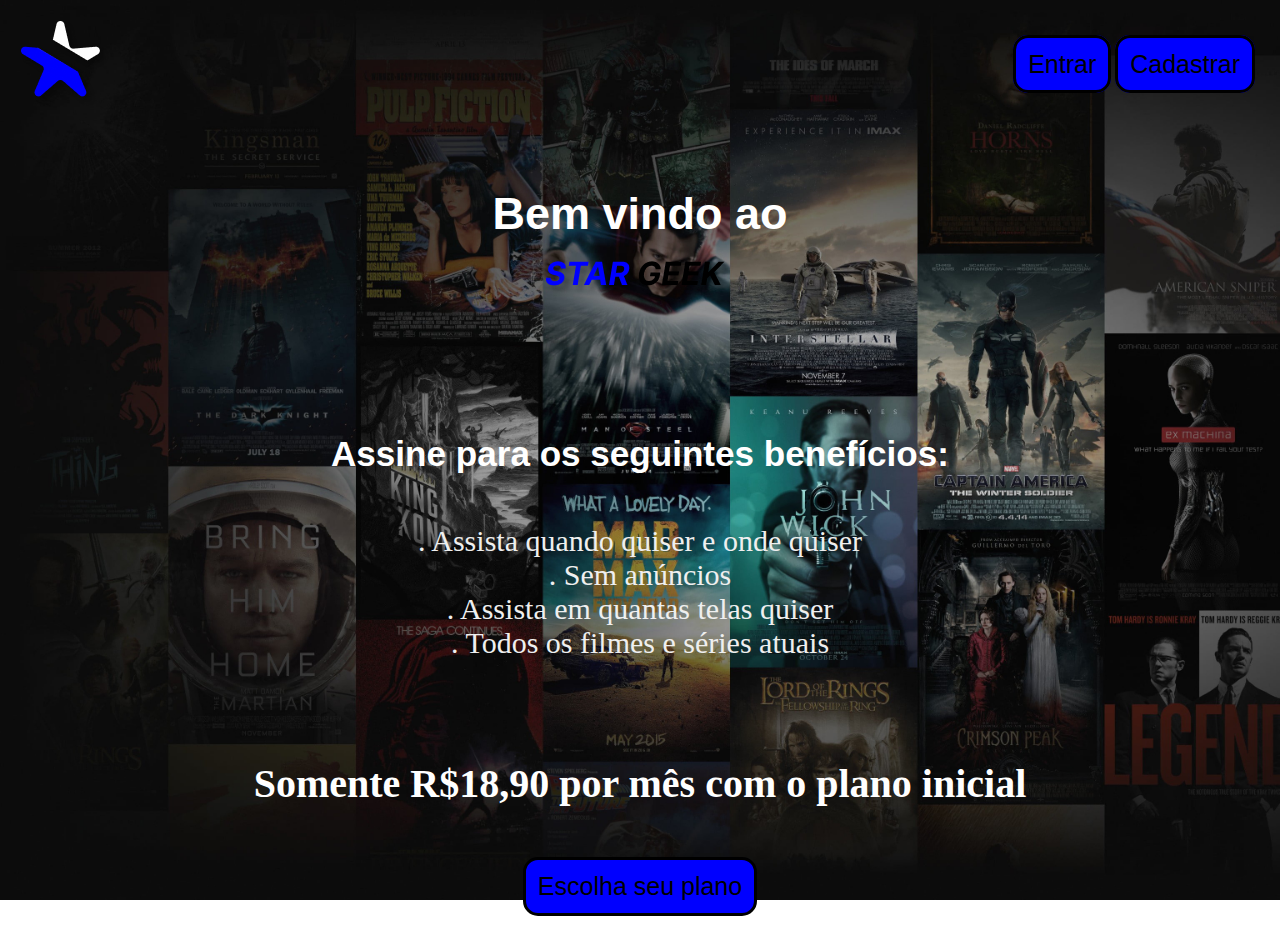
<file: index.html>
<!DOCTYPE html>
<html lang="en">

<head>
    <meta charset="UTF-8">
    <meta http-equiv="X-UA-Compatible" content="IE=edge">
    <meta name="viewport" content="width=device-width, initial-scale=1.0">
    <title>Página inicial</title>
    <link rel="stylesheet" href="css/index.css">
    <link rel="icon" href="img/logo2.png">
</head>

<body>
    <header>
        <img src="img/logo2.png" class="logo">
        <div class="botoes">
            <a href="login.html" class="botao1">Entrar</a>
            <a href="cadastro.html" class="botao2">Cadastrar</a>
        </div>
    </header>

    <main>
        <div>
            <h2>Bem vindo ao</h2>
            <img src="img/STAR GEEK-1.png">
        </div>

        <div>
            <h3>Assine para os seguintes benefícios:</h3>
            <ul>
                <li>. Assista quando quiser e onde quiser</li>
                <li>. Sem anúncios</li>
                <li>. Assista em quantas telas quiser</li>
                <li>. Todos os filmes e séries atuais</li>
            </ul>
        </div>

        <div>
            <h1 class="text1">Somente R$18,90 por mês com o plano inicial</h1>
        </div>

        <a href="planos.html" class="botao3">Escolha seu plano</a>
    </main>
</body>

</html>
</file>
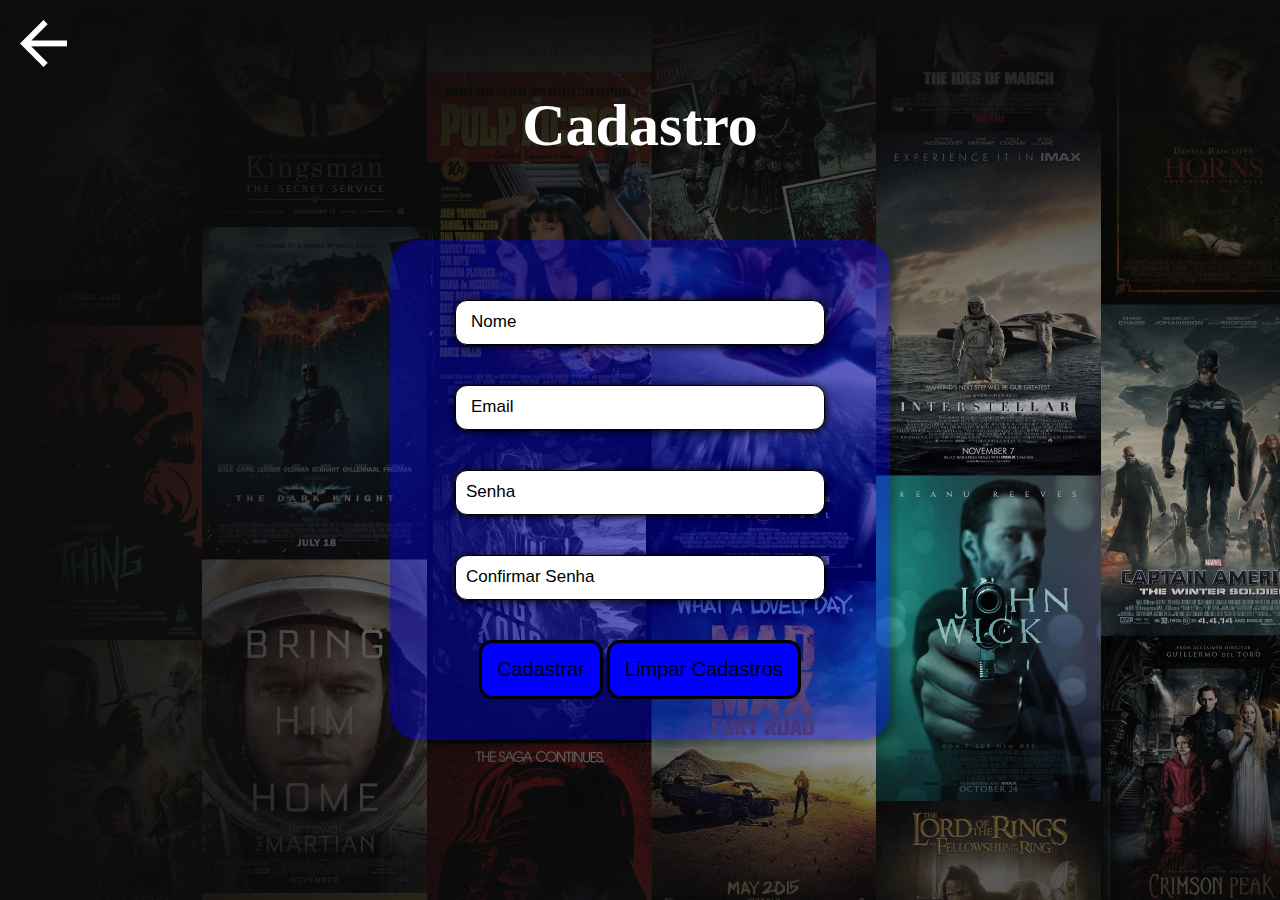
<file: cadastro.html>
<!DOCTYPE html>
<html lang="en">

<head>
    <meta charset="UTF-8">
    <meta http-equiv="X-UA-Compatible" content="IE=edge">
    <meta name="viewport" content="width=device-width, initial-scale=1.0">
    <title>Cadastro</title>
    <link rel="stylesheet" href="css/cadastro.css">
    <link rel="icon" href="img/logo2.png">
    <script defer src="cadastro.js"></script>
</head>

<body>
    <a href="index.html" class="seta"><img src="img/seta2.png"></a>
    <div class="center">
        <h1>Cadastro</h1>
    </div>
    <div class="login-box">
        <input type="text" placeholder="Nome" class="nome" id="name">
        <input type="text" placeholder="Email" class="email" id="user">
        <input type="password" placeholder="Senha" class="senha" id="password">
        <input type="password" placeholder="Confirmar Senha" class="confirmarsenha" id="confirmpassword">
        <div>
            <button onclick="botaoCadastro()" class="botao2">Cadastrar</button>
            <button onclick="botaoLimparCadastros()" class="botao2">Limpar Cadastros</button>
        </div>
    </div>
</body>

</html>
</file>
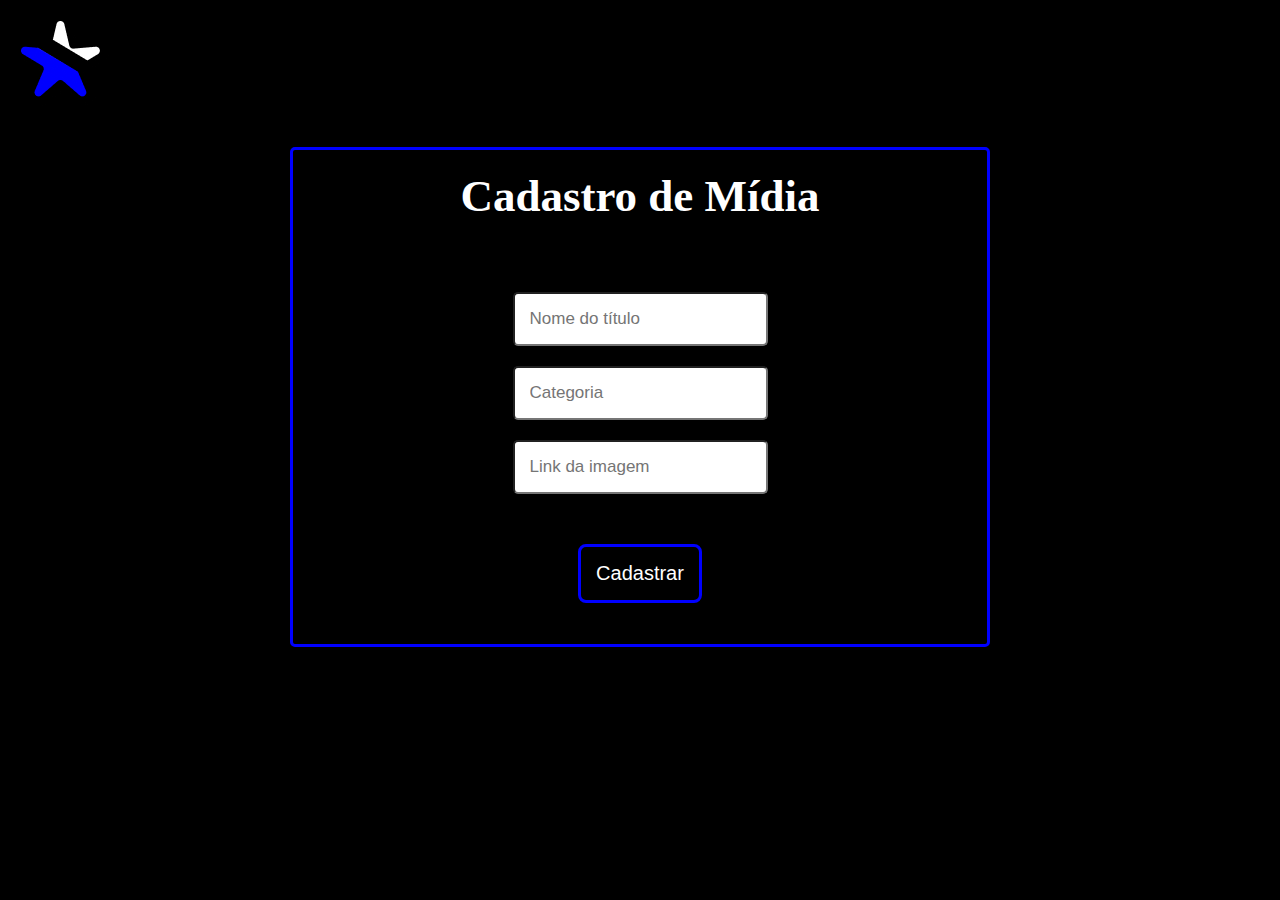
<file: cadastromidia.html>
<!DOCTYPE html>
<html lang="en">

<head>
    <meta charset="UTF-8">
    <meta http-equiv="X-UA-Compatible" content="IE=edge">
    <meta name="viewport" content="width=device-width, initial-scale=1.0">
    <title>Cadastro de Mídia</title>
    <link rel="stylesheet" href="css/cadastromidia.css">
    <script defer src="cadastromidia.js"></script>
    <link rel="icon" href="img/logo2.png">
</head>

    <body>
        <div class="main">
            <div class="logo">
                <a href="index.html">
                    <img src="img/logo2.png" alt="">
                </a>
            </div>

            <div class="login">

                <h1 class="title">Cadastro de Mídia</h1>

                <div>
                    <input class="input" type="text" id="titulo" placeholder="Nome do título">
                </div>
                <div>
                    <input class="input" type="text" id="categoria" placeholder="Categoria">
                </div>
                <div>
                    <input class="input" type="text" id="link" placeholder="Link da imagem">
                </div>
                <div class="botoes">
                    <button onclick="botaoInserirMidia()" class="botao">Cadastrar</button>
                </div>
            </div>
        </div>
    </body>

</html>
</file>
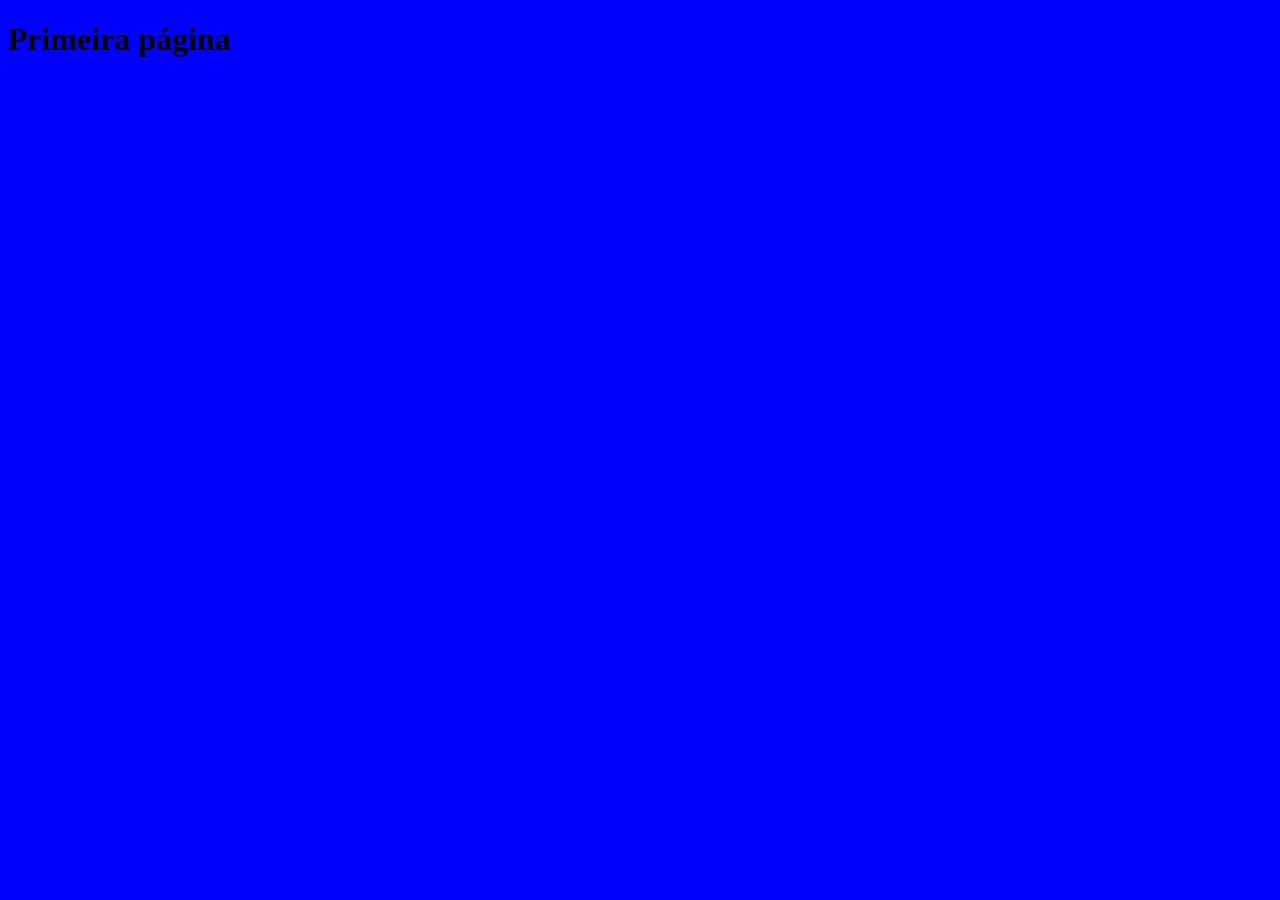
<file: index2.html>
<!DOCTYPE html>
<html lang="en">
<head>
    <meta charset="UTF-8">
    <meta name="viewport" content="width=device-width, initial-scale=1.0">
    <title>Document</title>
    <link rel="stylesheet" href="index2.css">
</head>
<body>
    <h1>Primeira página</h1>
</body>
</html>
</file>
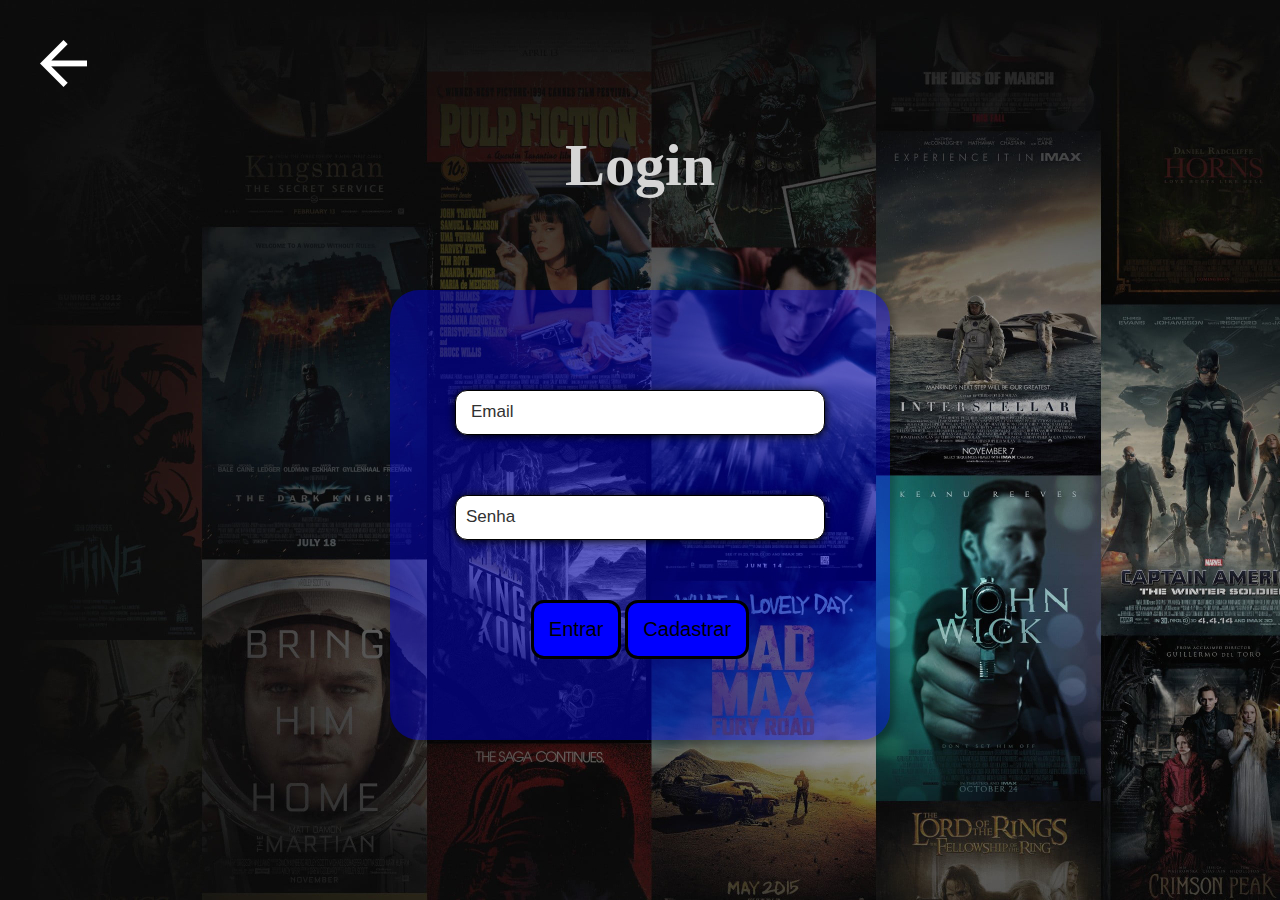
<file: login.html>
<!DOCTYPE html>
<html lang="en">

<head>
    <meta charset="UTF-8">
    <meta http-equiv="X-UA-Compatible" content="IE=edge">
    <meta name="viewport" content="width=device-width, initial-scale=1.0">
    <title>Login</title>
    <link rel="stylesheet" href="css/login.css">
    <link rel="icon" href="img/logo2.png">
    <script defer src="login.js"></script>
</head>

<body>
    <a href="index.html" class="seta"><img src="img/seta2.png" class="seta"></a>
    <div class="center">
    <h1>Login</h1>
    </div>
    <div class="login-box">
        <input type="text" placeholder="Email" class="email" id="login">
        <input type="password" placeholder="Senha" class="senha" id="senha">
        <div class="botoes">
            <button onclick="botaoEntrar()" class="botao1">Entrar</button>
            <button onclick="botaoCadastrar()" class="botao2">Cadastrar</button>
        </div>
    </div>
</body>

</html>
</file>
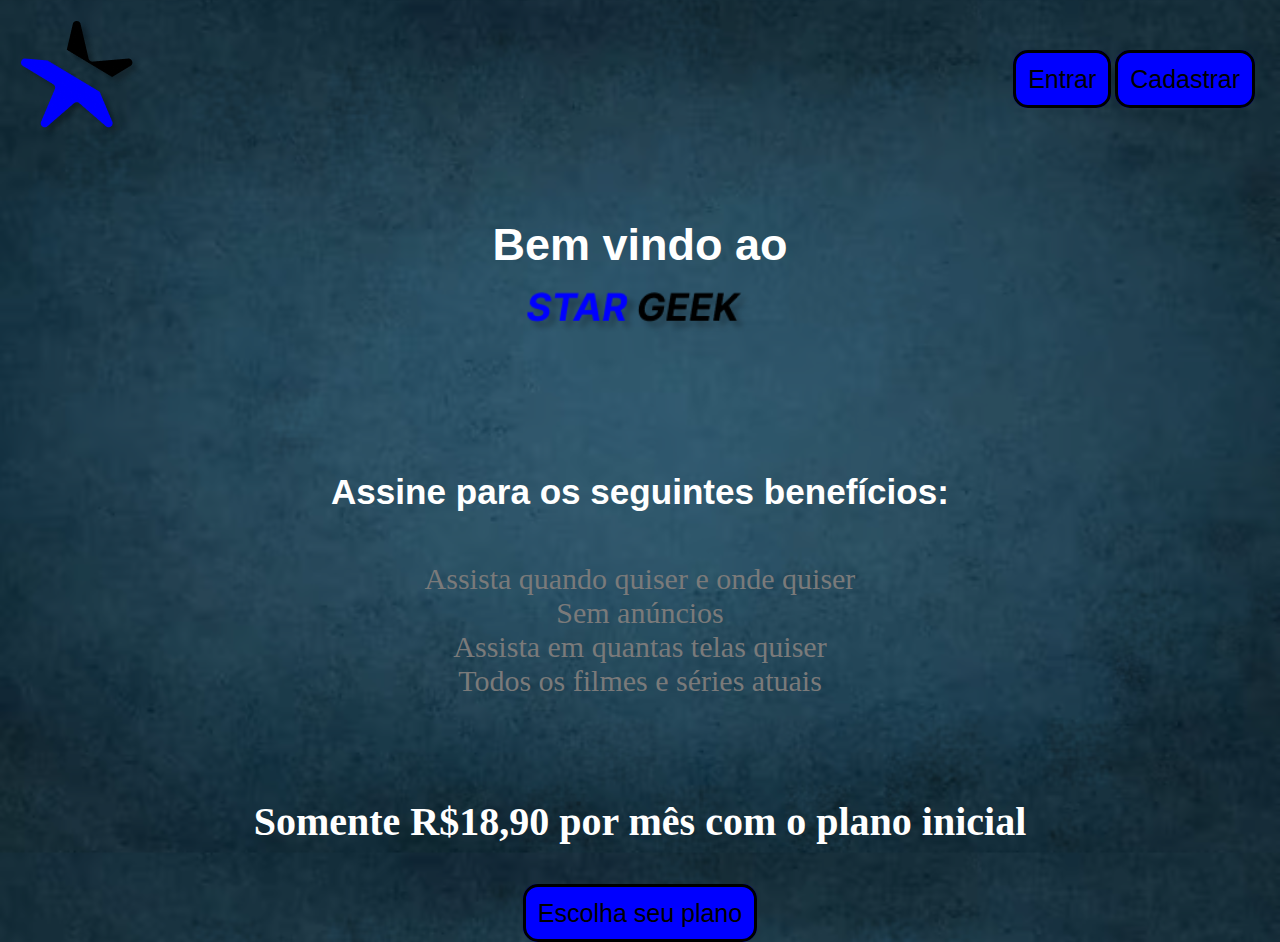
<file: paginainicial.html>
<!DOCTYPE html>
<html lang="en">

<head>
    <meta charset="UTF-8">
    <meta http-equiv="X-UA-Compatible" content="IE=edge">
    <meta name="viewport" content="width=device-width, initial-scale=1.0">
    <title>Document</title>
    <link rel="stylesheet" href="/css/paginainicial.css">
    <link rel="icon" href="/img/logo.png">
</head>

<body>
    <header>
        <img src="/img/Subtract-1.png" class="logo">
        <div class="botoes">
            <a href="login.html" class="botao1">Entrar</a>
            <a href="cadastro.html" class="botao2">Cadastrar</a>
        </div>
    </header>

    <main>
        <div>
            <h2>Bem vindo ao</h2>
            <img src="/img/STAR GEEK-1.png">
        </div>

        <div>
            <h3>Assine para os seguintes benefícios:</h3>
            <ul>
                <li>Assista quando quiser e onde quiser</li>
                <li>Sem anúncios</li>
                <li>Assista em quantas telas quiser</li>
                <li>Todos os filmes e séries atuais</li>
            </ul>
        </div>

        <div>
            <h1 class="text1">Somente R$18,90 por mês com o plano inicial</h1>
        </div>

        <a href="planos.html" class="botao3">Escolha seu plano</a>
    </main>
</body>

</html>
</file>
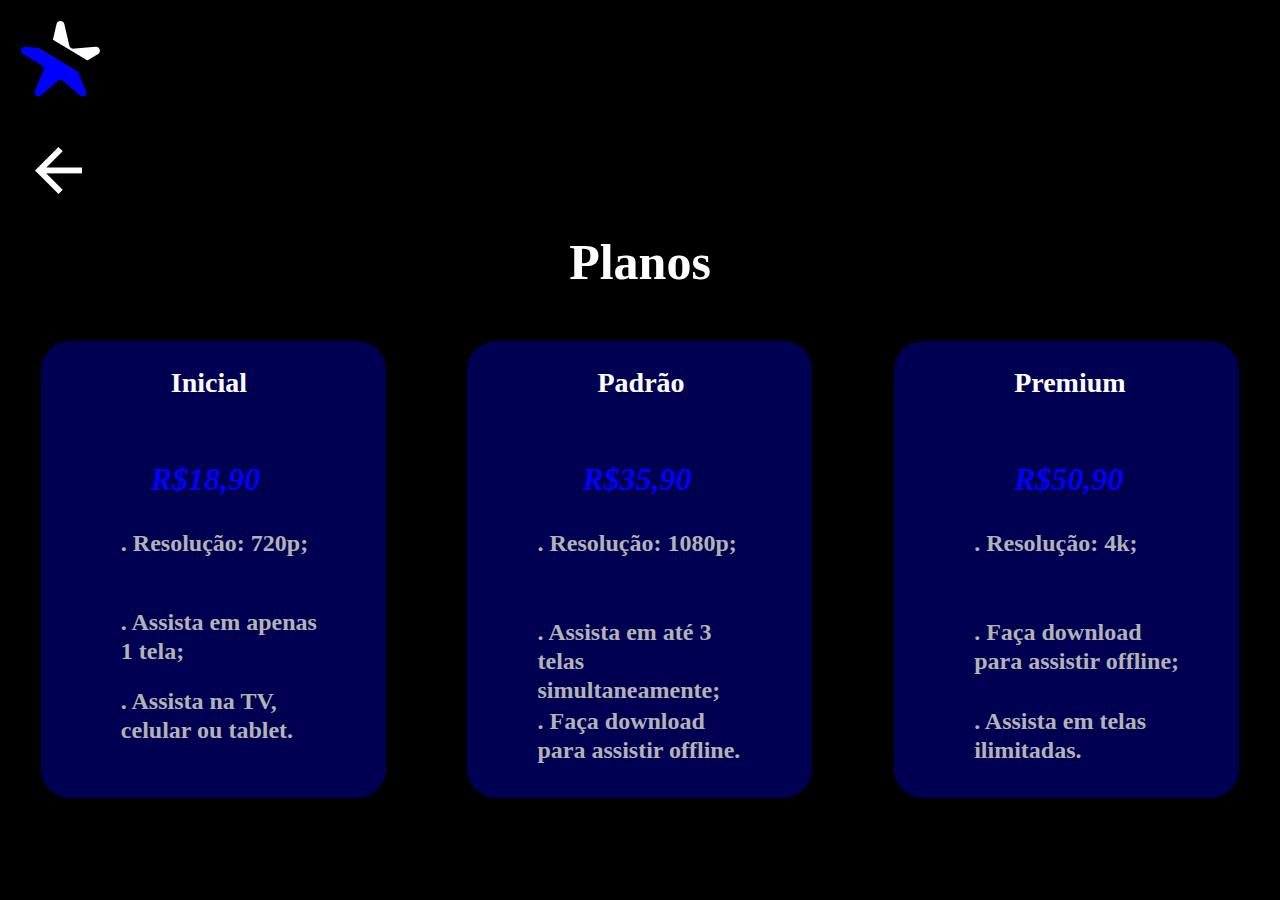
<file: planos.html>
<!DOCTYPE html>
<html lang="en">

<head>
    <meta charset="UTF-8">
    <meta http-equiv="X-UA-Compatible" content="IE=edge">
    <meta name="viewport" content="width=device-width, initial-scale=1.0">
    <title>Planos</title>
    <link rel="stylesheet" href="css/planos.css">
    <link rel="icon" href="img/logo2.png">
</head>

<body>
    <div>
        <a href="index.html"><img src="img/logo2.png" class="logo"></a>
    </div>

    <a href="index.html" class="seta"><img src="img/seta2.png"></a>

    <h1>Planos</h1>
    <div class="caixas">
        <div class="login-box">
            <h2 class="text1">Inicial</h2>
            <h3>R$18,90</h3>
            <p>. Resolução: 720p;</p>
            <p>. Assista em apenas 1 tela;</p>
            <p>. Assista na TV, celular ou tablet.</p>
        </div>

        <div class="login-box2">
            <h2 class="text2">Padrão</h2>
            <h3>R$35,90</h3>
            <p>. Resolução: 1080p;</p>
            <p>. Assista em até 3 telas simultaneamente;</p>
            <p>. Faça download para assistir offline.</p>
        </div>

        <div class="login-box3"><h2 class="text3">Premium</h2>
            <h3>R$50,90</h3>
            <p>. Resolução: 4k;</p>
            <p>. Faça download para assistir offline;</p>
            <p>. Assista em telas ilimitadas.</p>
        </div>
    </div>
</body>

</html>
</file>
<file: css/index.css>
* {
    margin: 0;
    padding: 0;
    box-sizing: border-box;
}

body {
    background-image: url(../img/fundologin.jpg);
    background-size: cover;
    background-attachment: fixed;
}

.logo {
    padding: 20px;
}

.botao1 {
    text-decoration: none;
    border: rgb(0, 0, 0) solid;
    background-color: blue;
    border-radius: 15px;
    padding: 12px;
    height: 100%;
    color: rgb(0, 0, 0);
    font-size: 25px;
    font-family: sans-serif;
}

.botao1:hover {
    background-color: rgb(70, 70, 255);
    transition-duration: 0.4s;
    transform: scale(0.94);
}

.botao2 {
    text-decoration: none;
    border: rgb(0, 0, 0) solid;
    background-color: rgb(0, 0, 255);
    border-radius: 15px;
    padding: 12px;
    height: 100%;
    color: rgb(0, 0, 0);
    font-size: 25px;
    font-family: sans-serif;
}

.botao2:hover {
    background-color: rgb(70, 70, 255);
    transition-duration: 0.4s;
    transform: scale(0.94);
}

header {
    display: flex;
    justify-content: space-between;
    align-items: center;
    margin-bottom: 60px;
}

.botoes {
    margin-right: 25px;
}

main {
    text-align: center;
    font-size: 30px;
    display: flex;
    flex-direction: column;
    align-items: center;
}

main>div>img {
    max-width: 230px;
    margin-top: 20px;
    margin-bottom: 50px;
}

main>div>h2 {
    color: white;
    font-family: 'Gill Sans', 'Gill Sans MT', Calibri, 'Trebuchet MS', sans-serif;
}

main>div>h3 {
    margin-top: 80px;
    color: white;
    font-family: 'Gill Sans', 'Gill Sans MT', Calibri, 'Trebuchet MS', sans-serif;
    margin-bottom: 50px;
}

ul>li {
    color: rgb(239, 239, 239);
    list-style-type: none;
}

.text1 {
    color: white;
    font-size: 40px;
    margin-top: 100px;
    margin-bottom: 50px;
}

.botao3 {
    text-decoration: none;
    border: rgb(0, 0, 0) solid;
    background-color: rgb(0, 0, 255);
    border-radius: 15px;
    padding: 12px;
    max-width: 250px;
    color: rgb(0, 0, 0);
    font-size: 25px;
    font-family: sans-serif;
    margin-bottom: 20px;
}

.botao3:hover {
    background-color: rgb(70, 70, 255);
    transition-duration: 0.4s;
    transform: scale(0.94);
}
</file>
<file: css/cadastro.css>
* {
    margin: 0;
    padding: 0;
    box-sizing: border-box;
}

body {
    background-image: url(../img/fundologin.jpg);
    display: flex;
    flex-direction: column;
}

::placeholder {
    font-size: 17px;
    color: rgb(0, 0, 0);
}

body>.center {
    margin-bottom: 20px;
    font-size: 48px;
    text-align: center;
    font-size: 30px;
}

.seta {
    padding: 20px;
    color: rgb(255, 255, 255);
}

h1 {
    color: rgb(255, 255, 255);
    margin-bottom: 60px;
}

.login-box {
    width: 500px;
    height: 500px;
    background: rgba(0, 0, 255, 0.375);
    box-shadow: 5px 5px 6px rgba(0, 0, 0, 0.25);
    border-radius: 29px;
    display: flex;
    flex-direction: column;
    margin-top: 20px;
    align-items: center;
    margin: 0 auto;
}

input {
    margin-bottom: 30px;
    margin-top: 10px;
    width: 370px;
    height: 45px;
    box-shadow: 0px 1px 8px 0px;
}

.email {
    border-radius: 12px;
    border: black solid 1px;
    padding: 15px;
}

.senha {
    border-radius: 12px;
    border: black solid 1px;
    margin-bottom: 30px;
    padding: 10px;
}

.nome {
    border-radius: 12px;
    border: black solid 1px;
    padding: 15px;
    margin-top: 60px;
}

.confirmarsenha {
    border-radius: 12px;
    border: black solid 1px;
    margin-bottom: 10px;
    padding: 10px;
}

.botao2 {
    text-decoration: none;
    border: rgb(0, 0, 0) solid;
    background-color: rgb(0, 0, 255);
    border-radius: 13px;
    padding: 15px;
    color: rgb(0, 0, 0);
    font-size: 20px;
    font-family: sans-serif;
    margin-top: 30px;
}

.botao2:hover {
    background-color: rgb(70, 70, 255);
    transition-duration: 0.5s;
    transform: scale(0.94);
}
</file>
<file: css/cadastromidia.css>
* {
    margin: 0;
    padding: 0;
    box-sizing: border-box;
}

body {
    background-color: rgb(0, 0, 0);
}

.logo {
    padding: 20px;
    margin-bottom: 15px;
}

h1 {
    color: white;
    font-size: 45px;
    margin-bottom: 60px;
}

.login {
    display: flex;
    flex-direction: column;
    text-align: center;
    border: solid blue;
    border-radius: 5px;
    padding: 20px;
    max-width: 700px;
    height: 500px;
    margin: 0 auto;
}

.input {
    border-radius: 5px;
    font-size: 17px;
    padding: 15px;
    margin: 10px;
    max-width: 350px;
}

.botao {
    text-decoration: none;
    background-color: black;
    color: white;
    border: solid rgb(0, 0, 255);
    border-radius: 8px;
    padding: 15px;
    font-size: 20px;
    margin-top: 40px;
}

.botao:hover {
    transform: scale(0.9);
    transition-duration: 0.3s;
}
</file>
<file: index2.css>
body {
    background-color: blue;
}
</file>
<file: css/login.css>
* {
    margin: 0;
    padding: 0;
    box-sizing: border-box;
}

body {
    background-image: url(../img/fundologin.jpg);
    display: flex;
    flex-direction: column;
}

::placeholder {
    font-size: 17px;
    color: rgb(49, 49, 49);
}

body>.center {
    margin-bottom: 20px;
    font-size: 48px;
    text-align: center;
    font-size: 30px;
}

.seta {
    padding: 20px;
}

h1 {
    color: rgb(213, 213, 213);
    margin-bottom: 70px;
}

.login-box {
    width: 500px;
    height: 450px;
    background: rgba(0, 0, 255, 0.401);
    box-shadow: 5px 5px 6px rgba(0, 0, 0, 0.25);
    border-radius: 29px;
    display: flex;
    flex-direction: column;
    margin-top: 20px;
    align-items: center;
    margin: 0 auto;
}

input {
    margin-bottom: 30px;
    margin-top: 30px;
    width: 370px;
    height: 45px;
    box-shadow: 0px 1px 8px 0px;
}

.email {
    border-radius: 12px;
    border: black solid 1px;
    padding: 15px;
    margin-top: 100px;
}

.senha {
    border-radius: 12px;
    border: black solid 1px;
    margin-bottom: 10px;
    padding: 10px;
}

.botao1 {
    text-decoration: none;
    border: rgb(0, 0, 0) solid;
    background-color: blue;
    border-radius: 13px;
    padding: 15px;
    color: rgb(0, 0, 0);
    font-size: 20px;
    font-family: sans-serif;
}

.botao2 {
    text-decoration: none;
    border: rgb(0, 0, 0) solid;
    background-color: rgb(0, 0, 255);
    border-radius: 13px;
    padding: 15px;
    color: rgb(0, 0, 0);
    font-size: 20px;
    font-family: sans-serif;
}

.botoes {
    margin-top: 50px;
}

.botao1:hover {
    background-color: rgb(70, 70, 255);
    transition-duration: 0.4s;
    transform: scale(0.94);
}

.botao2:hover {
    background-color: rgb(70, 70, 255);
    transition-duration: 0.4s;
    transform: scale(0.94);
}
</file>
<file: css/paginainicial.css>
* {
    margin: 0;
    padding: 0;
    box-sizing: border-box;
}

body {
    background-image: url(/img/pagina-azul-resistida_53876-88602.avif);
    background-size: 100%;
}

.logo {
    padding: 20px;
}

.botao1 {
    text-decoration: none;
    border: rgb(0, 0, 0) solid;
    background-color: blue;
    border-radius: 15px;
    padding: 12px;
    height: 100%;
    color: rgb(0, 0, 0);
    font-size: 25px;
    font-family: sans-serif;
}

.botao2 {
    text-decoration: none;
    border: rgb(0, 0, 0) solid;
    background-color: rgb(0, 0, 255);
    border-radius: 15px;
    padding: 12px;
    height: 100%;
    color: rgb(0, 0, 0);
    font-size: 25px;
    font-family: sans-serif;
}

header {
    display: flex;
    justify-content: space-between;
    align-items: center;
    margin-bottom: 60px;
}

.botoes {
    margin-right: 25px;
}

main {
    text-align: center;
    font-size: 30px;
}

main>div>img {
    width: 230px;
    margin-top: 20px;
    margin-bottom: 50px;
}

main>div>h2 {
    color: white;
    font-family: 'Gill Sans', 'Gill Sans MT', Calibri, 'Trebuchet MS', sans-serif;
}

main>div>h3 {
    margin-top: 80px;
    color: white;
    font-family: 'Gill Sans', 'Gill Sans MT', Calibri, 'Trebuchet MS', sans-serif;
    margin-bottom: 50px;
}

ul>li {
    color: rgb(122, 122, 122);
    list-style-type: circle;
}

.text1 {
    color: white;
    font-size: 40px;
    margin-top: 100px;
    margin-bottom: 50px;
}

.botao3 {
    text-decoration: none;
    border: rgb(0, 0, 0) solid;
    background-color: rgb(0, 0, 255);
    border-radius: 15px;
    padding: 12px;
    height: 100%;
    color: rgb(0, 0, 0);
    font-size: 25px;
    font-family: sans-serif;
}

.botao3:hover {
    transition: 300ms;
    transform: scale(1.1);
}
</file>
<file: css/planos.css>
* {
    margin: 0;
    padding: 0;
    box-sizing: border-box;
}

body {
    background-color: black;
    display: flex;
    justify-content: space-between;
    flex-direction: column;
}

.logo {
    margin-top: 20px;
    margin-left: 20px;
}

.seta {
    padding: 35px;
}

body>h1 {
    margin-bottom: 50px;
    font-size: 48px;
    text-align: center;
    font-size: 50px;
    color: white;
}

.caixas {
    display: flex;
    justify-content: space-around;
    margin-bottom: 25px;
}

.login-box {
    width: 345px;
    height: 457px;
    background: rgba(0, 0, 255, 0.327);
    box-shadow: 5px 5px 6px rgba(0, 0, 0, 0.25);
    border-radius: 29px;
}

.login-box2 {
    width: 345px;
    height: 457px;
    background: rgba(0, 0, 255, 0.326);
    box-shadow: 5px 5px 6px rgba(0, 0, 0, 0.25);
    border-radius: 29px;
}

.login-box3 {
    width: 345px;
    height: 457px;
    background: rgba(0, 0, 255, 0.326);
    box-shadow: 5px 5px 6px rgba(0, 0, 0, 0.25);
    border-radius: 29px;
}

.text1 {
    width: 81px;
    height: 34px;
    font-family: 'Inter';
    font-weight: 700;
    font-size: 28px;
    line-height: 34px;
    color: #ffffff;
    margin-left: 130px;
    margin-top: 25px;
    margin-bottom: 60px;
}

.login-box > h3 {
    width: 131px;
    height: 39px;
    font-family: 'Inter';
    font-style: italic;
    font-weight: 700;
    font-size: 32px;
    line-height: 39px;
    color: #0000FF;
    text-shadow: 3px 3px 8px rgba(0, 0, 0, 0.25);
    margin-top: 40px;
    margin-left: 110px;
}

.login-box > p {
    width: 209px;
    height: 29px;
    font-weight: 700;
    font-size: 24px;
    line-height: 29px;
    color: #B3B3B3;
    margin-top: 30px;
    margin-left: 80px;
    margin-bottom: 50px;
}

.text2 {
    width: 81px;
    height: 34px;
    font-family: 'Inter';
    font-weight: 700;
    font-size: 28px;
    line-height: 34px;
    color: #ffffff;
    margin-left: 130px;
    margin-top: 25px;
    margin-bottom: 60px;
}

.login-box2 > h3 {
    width: 131px;
    height: 39px;
    font-family: 'Inter';
    font-style: italic;
    font-weight: 700;
    font-size: 32px;
    line-height: 39px;
    color: #0000FF;
    text-shadow: 3px 3px 8px rgba(0, 0, 0, 0.25);
    margin-top: 40px;
    margin-left: 115px;
}

.login-box2 > p {
    width: 209px;
    height: 29px;
    font-weight: 700;
    font-size: 24px;
    line-height: 29px;
    color: #B3B3B3;
    margin-top: 30px;
    margin-left: 70px;
    margin-bottom: 60px;
}

.text3 {
    width: 81px;
    height: 34px;
    font-family: 'Inter';
    font-weight: 700;
    font-size: 28px;
    line-height: 34px;
    color: #ffffff;
    margin-left: 120px;
    margin-top: 25px;
    margin-bottom: 60px;
}

.login-box3 > h3 {
    width: 131px;
    height: 39px;
    font-family: 'Inter';
    font-style: italic;
    font-weight: 700;
    font-size: 32px;
    line-height: 39px;
    color: #0000FF;
    text-shadow: 3px 3px 8px rgba(0, 0, 0, 0.25);
    margin-top: 40px;
    margin-left: 120px;
}

.login-box3 > p {
    width: 209px;
    height: 29px;
    font-weight: 700;
    font-size: 24px;
    line-height: 29px;
    color: #B3B3B3;
    margin-top: 30px;
    margin-left: 80px;
    margin-bottom: 60px;
}
</file>
